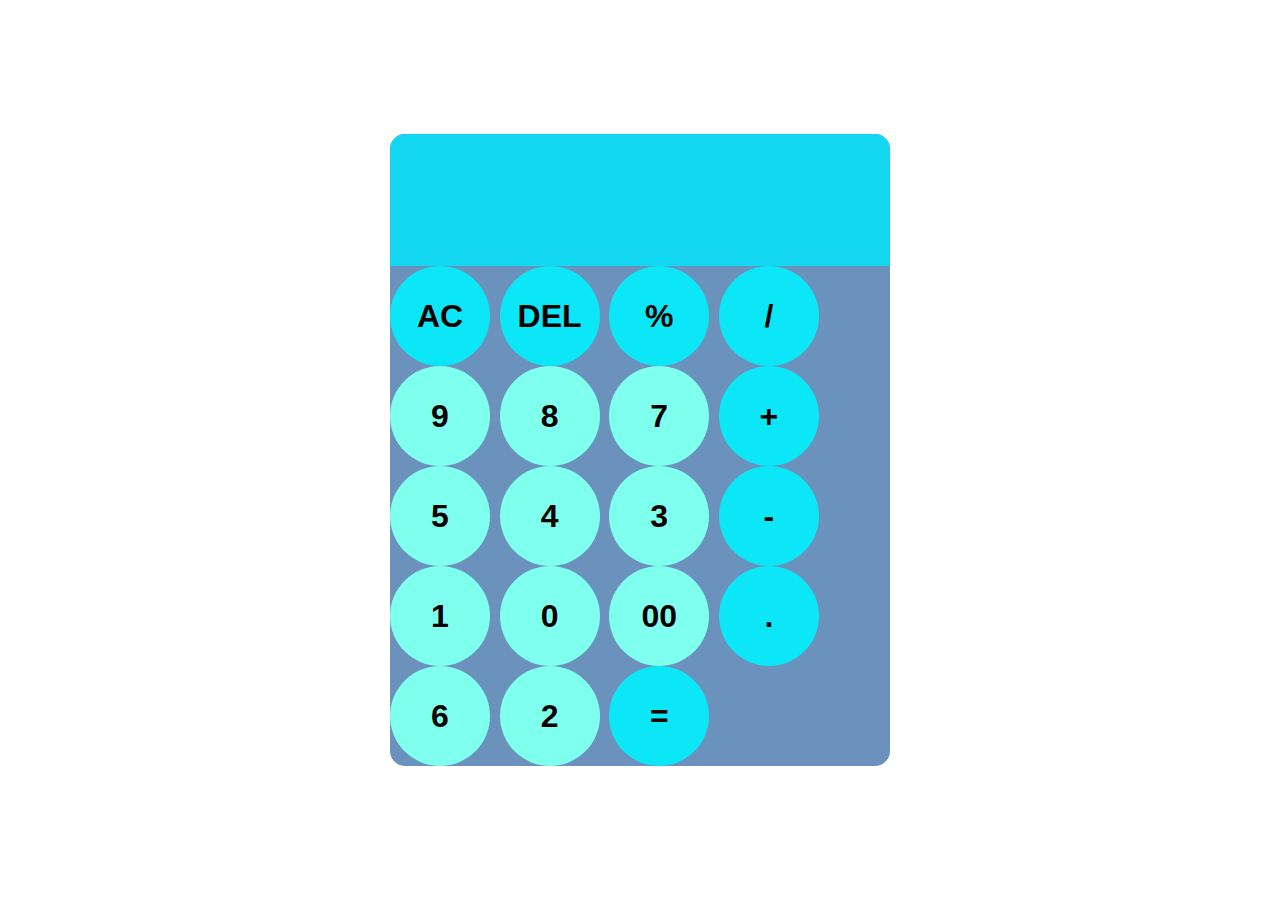
<file: calculator/index.html>
<!DOCTYPE html>
<html lang="en">
<head>
    <meta charset="UTF-8">
    <meta name="viewport" content="width=device-width, initial-scale=1.0">
    <title>Document</title>
    <link rel="stylesheet" href="style.css"></a>
    
</head>
<body>
        <div id="container">
            
            <input type="text" id="display" />
        <div id="buttons" >
           <button class="operator" data-value="AC">AC</button>
           <button class="operator" onclick="clearDisplay()">DEL</button>
           <button class="operator" data-value="%">%</button>
           <button class="operator" data-value="/">/</button>
       
            <button onclick="appendToDisplay('9')">9</button>
            <button onclick="appendToDisplay('8')">8</button>
            <button onclick="appendToDisplay('7')">7</button>
            <button class="operator" onclick="appendToDisplay('+')">+</button>
       
            <button onclick="appendToDisplay('5')">5</button>
            <button onclick="appendToDisplay('4')">4</button>
            <button onclick="appendToDisplay('3')">3</button>
            <button class="operator"onclick="appendToDisplay('-')">-</button>
        
            <button onclick="appendToDisplay('1')">1</button>
            <button onclick="appendToDisplay('0')">0</button>
            <button onclick="appendToDisplay('00')">00</button>
            <button class="operator"onclick="appendToDisplay('.')">.</button>
           
            <button onclick="appendToDisplay('6')">6</button>
            <button onclick="appendToDisplay('2')">2</button>
            <button class="operator" onclick="calculate()">=</button>
            
             </div>
            
        </div>
    </div>
    <script src="script.js"></script>
</body>
</html>
</file>
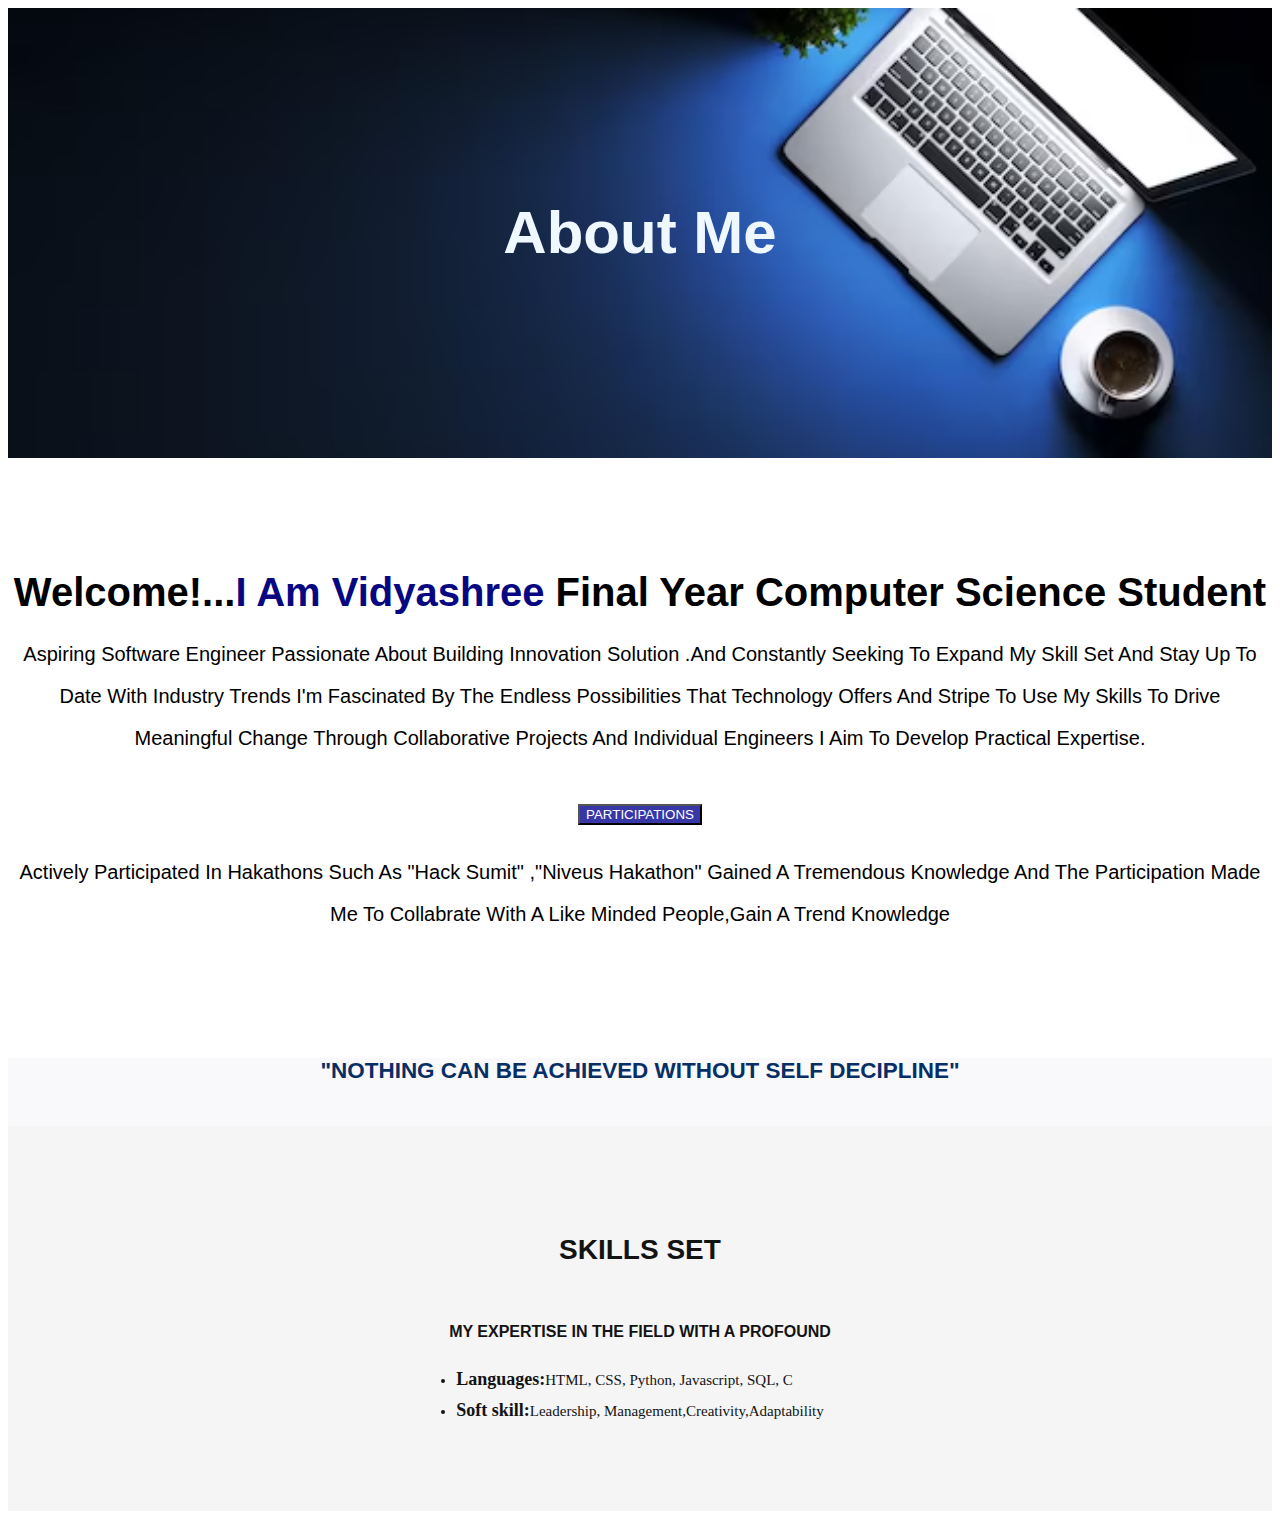
<file: about.html>
<!DOCTYPE html>
<html lang="en">
<head>
    <meta charset="UTF-8">
    <meta name="viewport" content="width=device-width, initial-scale=1.0">
    <title>Document</title>
    <link rel="stylesheet" href="about.css">
    <link rel="stylesheet" href="https://cdnjs.cloudflare.com/ajax/libs/font-awesome/6.6.0/css/all.min.css">
</head>
<body>
    <nav>
        <div class="storage"></div>
    </nav>
    <main>
        <section id="aboutHeader"> 
            <div class="container">
                <div class="title">
                    <h2>About Me</h2>
            </div>
            </div>
        </section>
        <section id="aboutPageSec">
            <div class="container">
                <h2>Welcome!...<span class="pclr">I am Vidyashree</span> Final year computer science student</h>
                <p class="mb25">Aspiring Software engineer passionate about building innovation solution .And constantly seeking to expand my skill set and stay up to date with industry trends i'm fascinated by the endless possibilities that technology offers and stripe to use my skills to drive meaningful change through collaborative projects and individual engineers I aim to develop practical expertise.</p>
               <button class="btn">PARTICIPATIONS</button>
               <p class="mt25">Actively participated in hakathons such as "Hack sumit" ,"Niveus hakathon" gained a tremendous knowledge and the participation made me to collabrate with a like minded people,gain a trend knowledge</p>
            </div>
        </section>
        <section id="quotesection">
            <div class="container">
                <div class="flex">
                    
                    <h3>"NOTHING CAN BE ACHIEVED WITHOUT SELF DECIPLINE"</h3>
                </div>
            </div>

        </section>
        <section id="skills">
            <div class="storage">
                <div class="dFlex aic jcc fdc">
                    <h2>SKILLS SET</h2>
                    <h4>MY EXPERTISE IN THE FIELD WITH A PROFOUND </h4>
                    <ul>
                        <li><storage>Languages:</storage>HTML, CSS, Python, Javascript, SQL, C</li>

                        <li><storage>Soft skill:</storage>Leadership, Management,Creativity,Adaptability</li>
                       
                    </ul>
                </div>
            </div>
        </section>
        
    </main>
    
</body>
</html>
</file>
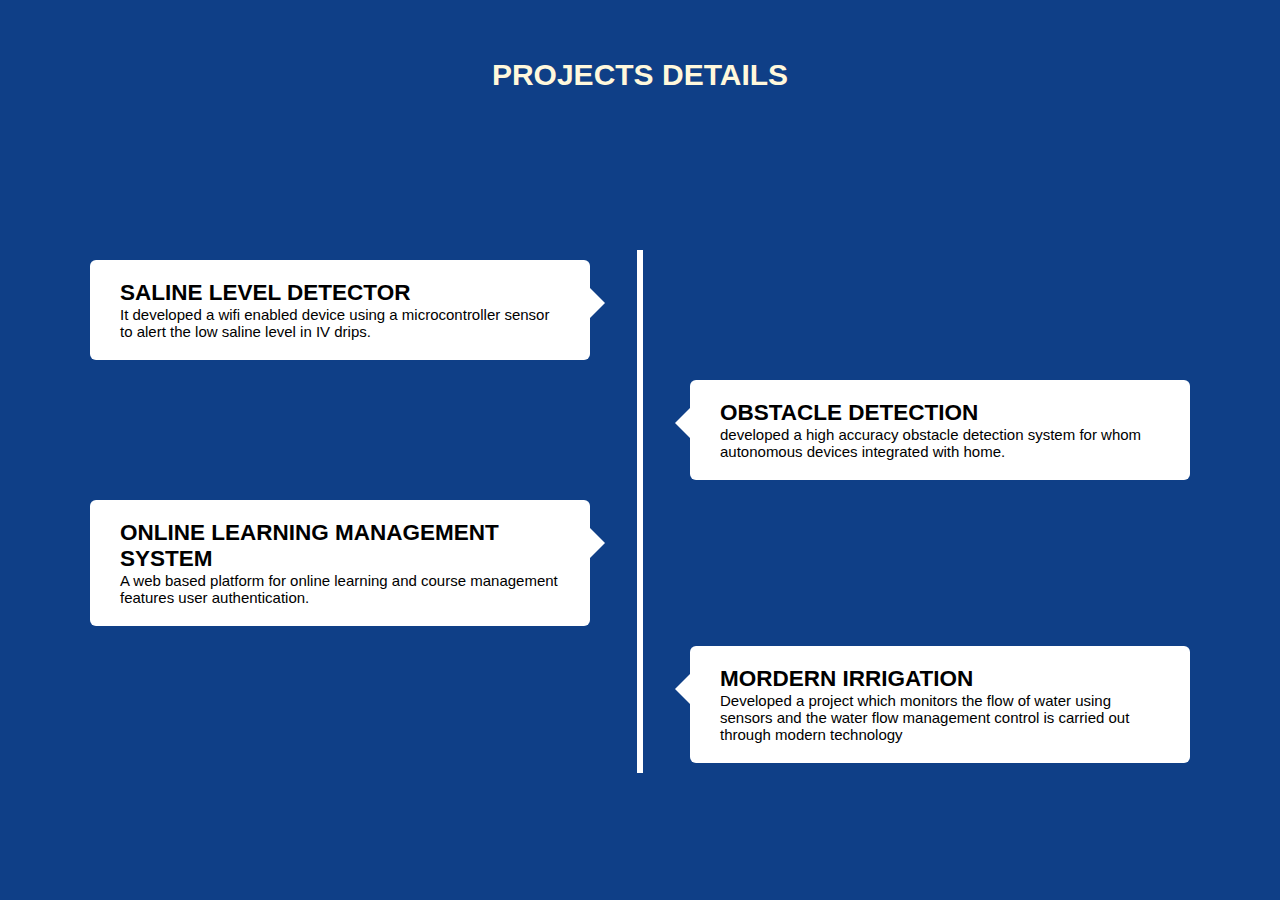
<file: projects.html>
<!DOCTYPE html>
<html lang="en">
<head>
    <meta charset="UTF-8">
    <meta name="viewport" content="width=device-width, initial-scale=1.0">
    <link rel="stylesheet" href="project.css">
    <title>Document</title>
</head>
<body>
    <h1>PROJECTS  DETAILS</h1>
   <div class="timeline">
    <div class="container left-container">
        <img src="pro.png">
        <div class="text-box">
            <h2>SALINE LEVEL DETECTOR</h2>
            <p>It developed a wifi enabled device using a microcontroller sensor to alert the low saline level in IV drips.</p>
            <span class="left-container-arrow"></span>
        </div>
    </div>
    <div class="container right-container">
        <img src="pro.png"> 
    <div class="text-box">
        <h2>OBSTACLE DETECTION</h2>
        <p>developed a high accuracy obstacle detection system for whom autonomous devices integrated with home.</p>
        <span class="right-container-arrow"></span>
    </div>
</div>
<div class="container left-container">
    <img src="pro.png">
<div class="text-box">
    <h2>ONLINE LEARNING MANAGEMENT SYSTEM</h2>
    <p>A web based platform for online learning and course management features user authentication.</p>
    <span class="left-container-arrow"></span>
</div>
</div>
<div class="container right-container">
    <img src="pro.png">
<div class="text-box">
    <h2>MORDERN IRRIGATION</h2>
    <p>Developed a project which monitors the flow of water using sensors and the water flow management control is carried out through modern technology</p>
    <span class="right-container-arrow"></span>
</div>
</div>
   </div> 
</body>
</html>
</file>
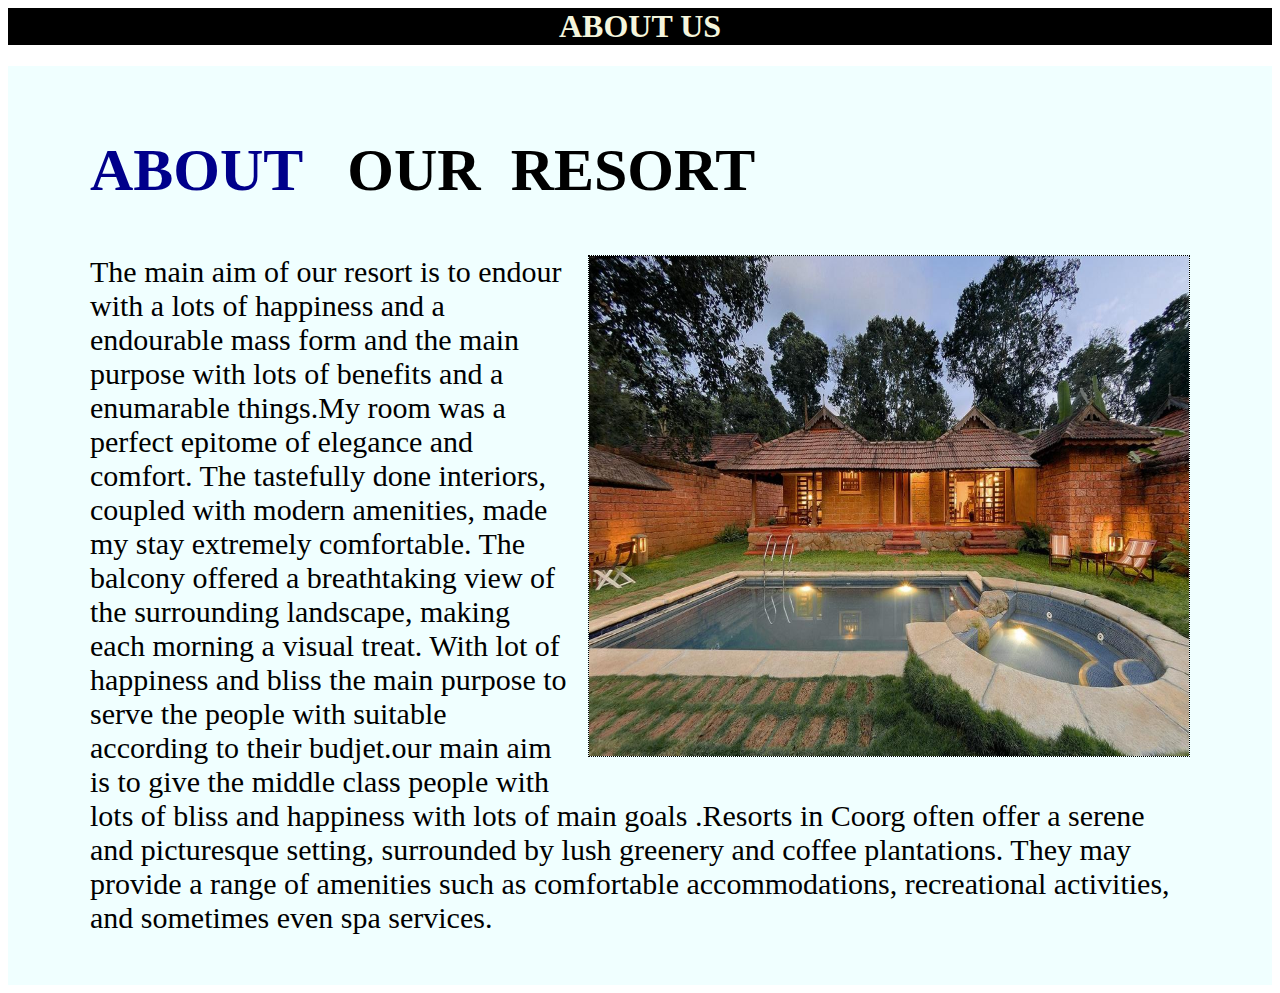
<file: landing page/about.html>
<html>
    <head>
        <link rel="stylesheet" href="me.css">
        </head>
        <body>
            
            <h1 align="center">ABOUT US</h1>
            <section id="about info" class="bg-light py-3">
             <div class="container">
                <div class="info-left">
                    <h2 class="heading1">
                        <span class="text-primary">ABOUT &nbsp;</span>  OUR&nbsp; RESORT
                    </h2>
<P><img  src="background.jpg" height="500px" width="600px"  alt="resort">The main aim of our resort is to endour with a lots of
     happiness and a endourable mass form
    and the main purpose with lots of benefits and a enumarable things.My room was a perfect epitome 
    of elegance and comfort. The tastefully done interiors, coupled with modern amenities, made my stay extremely comfortable.
     
    The balcony offered a breathtaking view of the surrounding landscape, making each morning a visual treat.
    With lot of happiness and bliss
the main purpose to serve the people with suitable according to their budjet.our main aim is to give the middle 
class people with lots of bliss and happiness with 
lots of main goals .Resorts in Coorg often offer a serene and picturesque setting, surrounded by lush greenery
 and coffee plantations. They may provide a range of amenities such as comfortable accommodations, recreational activities, 
 and sometimes even spa services.
 </P>

 
</div>
                </div>
             </div>
             <div class="main" >
                
                
             </div>
             
                
              </div>
            
           </body>
    
</html>
</file>
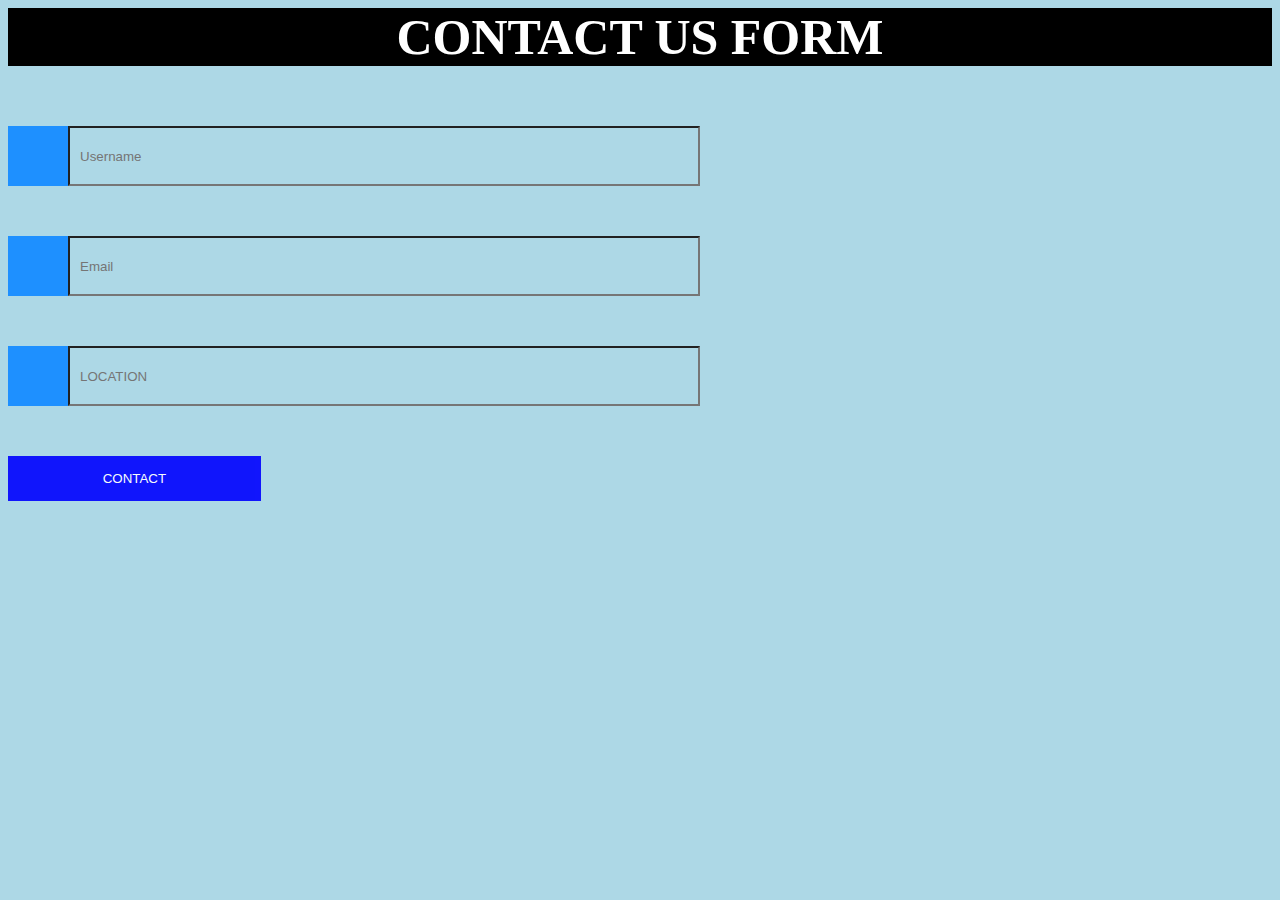
<file: landing page/contact.html>
<html>
    <head>
    <style>
        * {box-sizing: border-box;
          background-color:lightblue;
        }


.input-container {
  display: flex;
  width: 100%;
  margin-bottom: 50px;
}
.icon {
  padding: 30px;
  background: dodgerblue;
  color: white;
  min-width: 10px;
  text-align: center;
}
.input-field {
  width: 50%;
  padding: 10px;
  outline: none;
}
.input-field:focus {
  border: 1px solid dodgerblue;
}
.btn {
  background-color:blue;
  color:white;
  padding: 15px ;
  border: none;
  cursor: pointer;
  width: 20%;
  opacity: 0.9;
}

.btn:hover {
  opacity: 1;
  width:30px;
}
h2{
    margin-bottom: 60px;
    color:white;
    font-size: 50px;
    background-color: black;
}

    </style>

</head>
<body>
    <form action="/action_page.php">
    <h2 align="center" >CONTACT US FORM</h2>
    <div class="input-container">
      <i class="fa fa-user icon"></i>
      <input class="input-field" type="text" placeholder="Username" name="usrnm">
    </div>
  
    <div class="input-container">
      <i class="fa fa-envelope icon"></i>
      <input class="input-field" type="text" placeholder="Email" name="email">
    </div>
  
    <div class="input-container">
      <i class="fa fa-key icon"></i>
      <input class="input-field" type="LOCATION" placeholder="LOCATION" name="psw">
    </div>
  
    <button type="submit" class="btn">CONTACT</button>
  </form>
  </body>
</file>
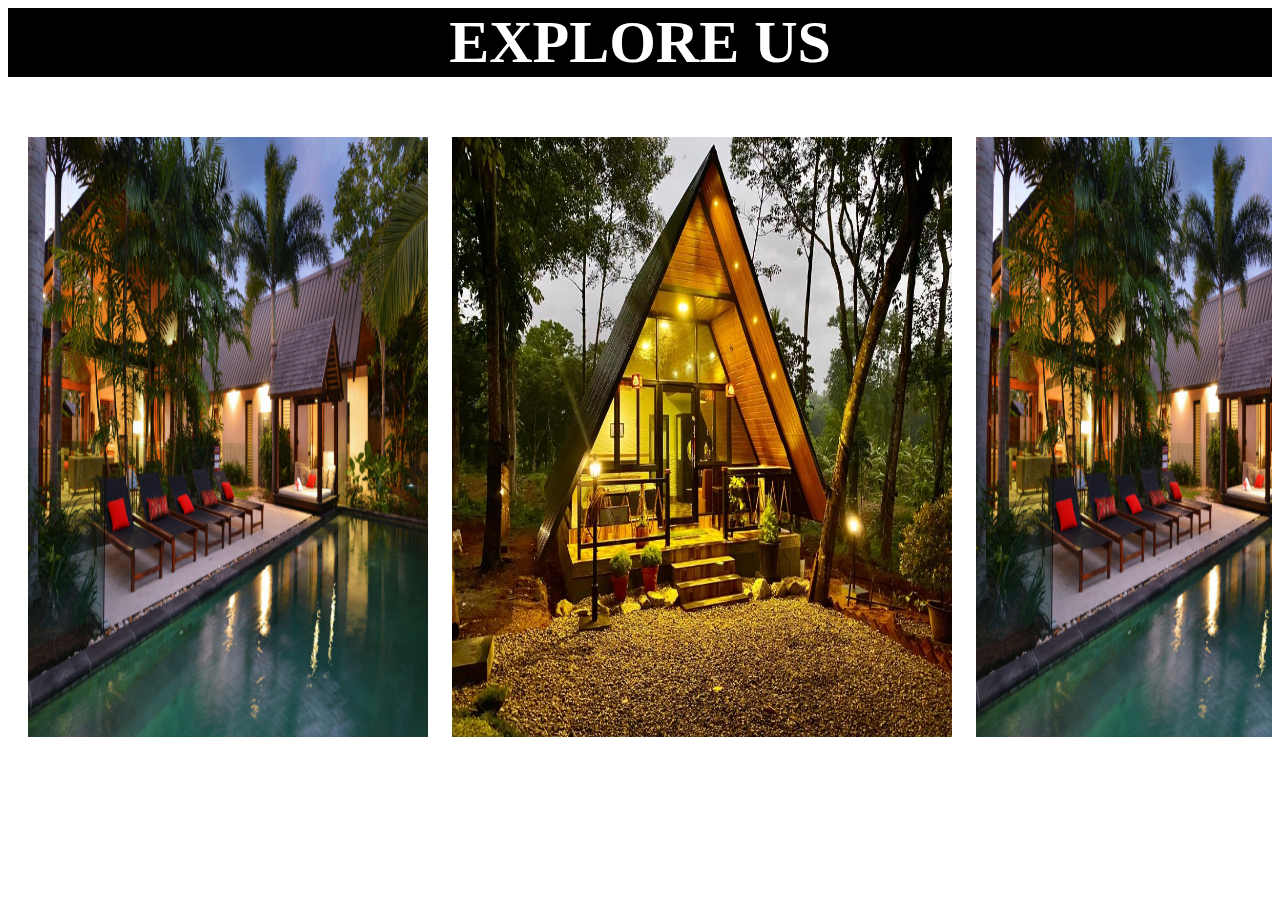
<file: landing page/Photo.html>
<html>
    <head>
        <h1>EXPLORE US </h1>
        <style>
            div.scroll-container {
                                  background-color:white;
                                  overflow: auto;
                                  white-space: nowrap;
                                  padding: 10px;
                                  }

div.scroll-container img {
  padding: 10px;
}
  h1{
    color:white;
    background-color: black;
    text-align: center;
    font-size: 60px;
  }      
        </style>
        <body>
            <div class="scroll-container">
                <img src="image2.jpg" height="600px" width="400px">
                <img src="image1.jpg"height="600px" width="500px">
                <img src="image2.jpg" height="600px" width="400px">
                <img src="image3.jpg"height="600px" width="400px">
                <img src="image4.jpg"height="600px" width="400px">
                <img src="image5.jpg"height="600px" width="400px">
                <img src="image6.jpg"height="600px" width="400px">
              </div>
        </body>
    </head>
</html>
</file>
<file: calculator/style.css>
body{
    margin:0;
    display:flex;
    justify-content:center;
    align-items: center;
    height:100vh;

}
#container{
    font-family: 'Courier New', Courier, monospace;
    background-color: rgb(107, 146, 188);
    border-radius: 15px;
    max-width: 500px;
    overflow:hidden;

}
#butttons{
    display: grid;
    grid-template-columns: repeat(4,1fr);
    gap:10px;
    padding:25px;
}
#display{
    width:100%;
    padding:20px;
    font-size: 5rem;
    text-align: left;
    border: none;
    background-color: rgb(19, 214, 240);

}

button{
    width:100px;
    height:100px;
    border-radius: 50px;
    border:none;
    background-color: rgb(127, 255, 238);
    color: rgb(14, 1, 1);
    font-size: 2rem;
    font-weight: bold;
    cursor: pointer;
}
button:hover{
    background-color: rgb(234, 232, 230);
}
button:active{
    background-color:rgb(156, 156, 159);
}
.operator{
    background-color: rgb(11, 231, 247);
}
</file>
<file: about.css>
#aboutHeader{
    height: 450px;
    width: 100%;
    position: relative;
    &::before{
        content: '';
        position: absolute;
        width:100%;
        height:100%;
        top:0;
        left:0;
        background: url(image2.avif) no-repeat center center ;
        background-size: cover;
    }
    .title{
        position: absolute;
        top:50%;
        left:50%;
        transform: translate(-50%,-50%);
    h2{
        font-size: 60px;
        color: aliceblue;

       
    }
 }
}
.container{
    width: 100%;
    max-width: 1270px;
    margin: 0 auto;
}
.mb15{
    margin-bottom: 15px; 
}
.mb25{
    margin-bottom: 25px;
}
.mb30{
    margin-bottom: 30px;
}
.mb35{
    margin-bottom: 35px;
}
.mt15{
    margin-top: 15px; 
}
.mt25{
    margin-top: 25px;
}
.mt30{
    margin-top: 30px;
}
.mt35{
    margin-top: 35px;
}  

#aboutPageSec{
    position: relative;
    padding: 80px 0;
    
    text-align:center;
    background:white;
    color: #000;
    .storage{
        max-width: 10px;
 }
 h2{
    font-size: 40px;
    margin-bottom: 20px;
    text-shadow: aliceblue;
 }
 p{
    font-weight: 500;
    font-size: 20px;
 }
    button{
        margin: 0 auto;
        color:white;
        background: rgb(55, 55, 168);
        align-items: center;
        

    }
 }
#quotesection{
    background:#f9f9fc;
    color: rgb(7, 46, 101);
    padding: 0 0 20px;
    text-align: center;
font-size:larger;

    .content{
        max-width: 800px;
        background:#f9f9fc;
        padding: 25px 20px;
        border-radius: 10px;
        position: relative;
        overflow: hidden;
       
        h6{
            font-size: 21px;
            text-align: center;
            line-height: 20px;
            letter-spacing: .05em;
        }



    }
}
.dFlex{
    display: flex;
    align-items: start;
    justify-content: start;
    flex-wrap:wrap;
}
.dFlex.aic{
    align-items: center;
}
.dFlex.jcc{
    justify-content: center;
}
.dFlex.fdc{
    flex-direction: column;

}
h1,h2,h3,h4{
    font-family:"Inter",sans-serif;
    text-transform: capitalize;
}
h2{
    font-size: 28px;
    line-height: 42px;
}
h4{
    font-size: 16px;
    line-height: 32px;

}
ul{
    padding: 0;
    margin: 0;

}
.pclr{
    color: rgb(7, 7, 129);
    
}

#skills{
    background:whitesmoke;
    color: #121313;
    padding: 80px 0;
    text-shadow: #f9f9fc;
    h4{
        max-width: 500px;
        text-align:end;
        text-shadow: #f9f9fc;
    }
    li{
        margin-bottom: 10px;
        font-size: 15px;
    }
}
#Thank you{
    padding: 50px 0;
    background: #f9f9fc;
    color: black;
    border-top: 2px dashed #f9f9fc;
    p{
        font-size: 1px;
        text-align: center;
        max-width: 500px;
        font-weight: 600px;

    }
}
storage{
    font-weight: bold;
    text-align: center;
    font-size: large;
}
btn{
    align-content: center;
}
</file>
<file: project.css>
*{
    margin: 0;
    padding: 0;
    font-family: "poppins",sans-serif;
    box-sizing: border-box;
}
body{
    background: #0f3f87;

}
h1{
    text-align: center;
    text-shadow: #fff;
    color: cornsilk;
    line-height: 5;
    font-size: 30px;
}




.timeline{
    position: relative;
    max-width:1200px;
    margin:100px auto;
}
.container{
    padding: 10px 50px;
    position: relative;
    width: 50%;
    
}
.text-box{
    padding: 20px 30px;
    background: #fff;
    position: relative;
    border-radius: 6px;
    font-size: 15px;
}
.left-container{
    left: 0;
}
.right-container{
    left: 50%;
}
img{
    width: 50px;
    }
    .container img{
        position: absolute;
        width: 40px;
        border-radius: 50%;
        right: -20px;
        top: 32px;
        z-index: index 10;
        animation: movedown 1s linear forwards;
        opacity:0;
    }
    @keyframes movedown{
        0%{
            opacity: 1;
            transform: translateY(-30PX);
        }
        100%{
            opacity:1;
            transform:translate(0px);
        }
    }
    .right-container img{
        left:-20px;
    }
    .timeline::after{
        content: '';
        position: absolute;
        width:6px;
        height: 100%;
        background: #fff;
        top:0;
        left:50%;
        margin-left: -3px;
        z-index: -1;
        animation: moveline 4s linear forwards;
    }
    @keyframes moveline{
        0%{
            height:0;
}
    }
    .left-container-arrow{
        height: 0;
        width: 0;
        position: absolute;
        top: 28px;
        z-index: 1;
        border-top: 15px solid transparent;
        border-bottom: 15px solid transparent;
        border-left: 15px solid white;
        right: -15px;
}
.right-container-arrow{
    height: 0;
    width: 0;
    position: absolute;
    top: 28px;
    z-index: 1;
    border-top: 15px solid transparent;
    border-bottom: 15px solid transparent;
    border-right: 15px solid white;
    left: -15px;
}
</file>
<file: landing page/me.css>
h1{
    background-color: black;
    color: beige;
}
.py-3{
    padding: 20px 0;
}
.bg-light{
    background-color:azure;
    
}
.container{
    margin: auto;
    max-width: 1100px;
    overflow:auto ;
    padding: 0 20px;
    text-align: left;
}
#about inf.info-left{
    float: left;
    width: 50px;
    min-height:100%;
    text-align: left;

}
.heading1{
    font-size: 60px;
    align-items: initial;
}
.text-primary{
    color: darkblue;
}
p{
    display: block;
    margin-block-start:0;
    margin-block-end: 1em;
    margin-inline-start: 0px;
    margin-inline-end:0px ;
    font-size: 30px;

}
#about info.info-right{
    float: right;
    width: 50px;
    min-height:100%;
}
#about info.info-right img{
    display: block;
    margin: auto;
    width: 70%;
    border-radius: 50%;
}
.img-bg{
    border-radius: 1000%;
    float: right;
    max-width: 350px;
    
}
img {
    float: right;
    border: 1px dotted black;
    margin: 0px 0px 15px 20px;
  }
  h2{
    font-size: 50px;
  }
  .column {
    float: left;
    padding: 5px;
    border-radius: 50%;
  }
  .row::after {
    content: "";
    clear: both;
    display: table;
    border-radius: 50%;
  }
</file>
